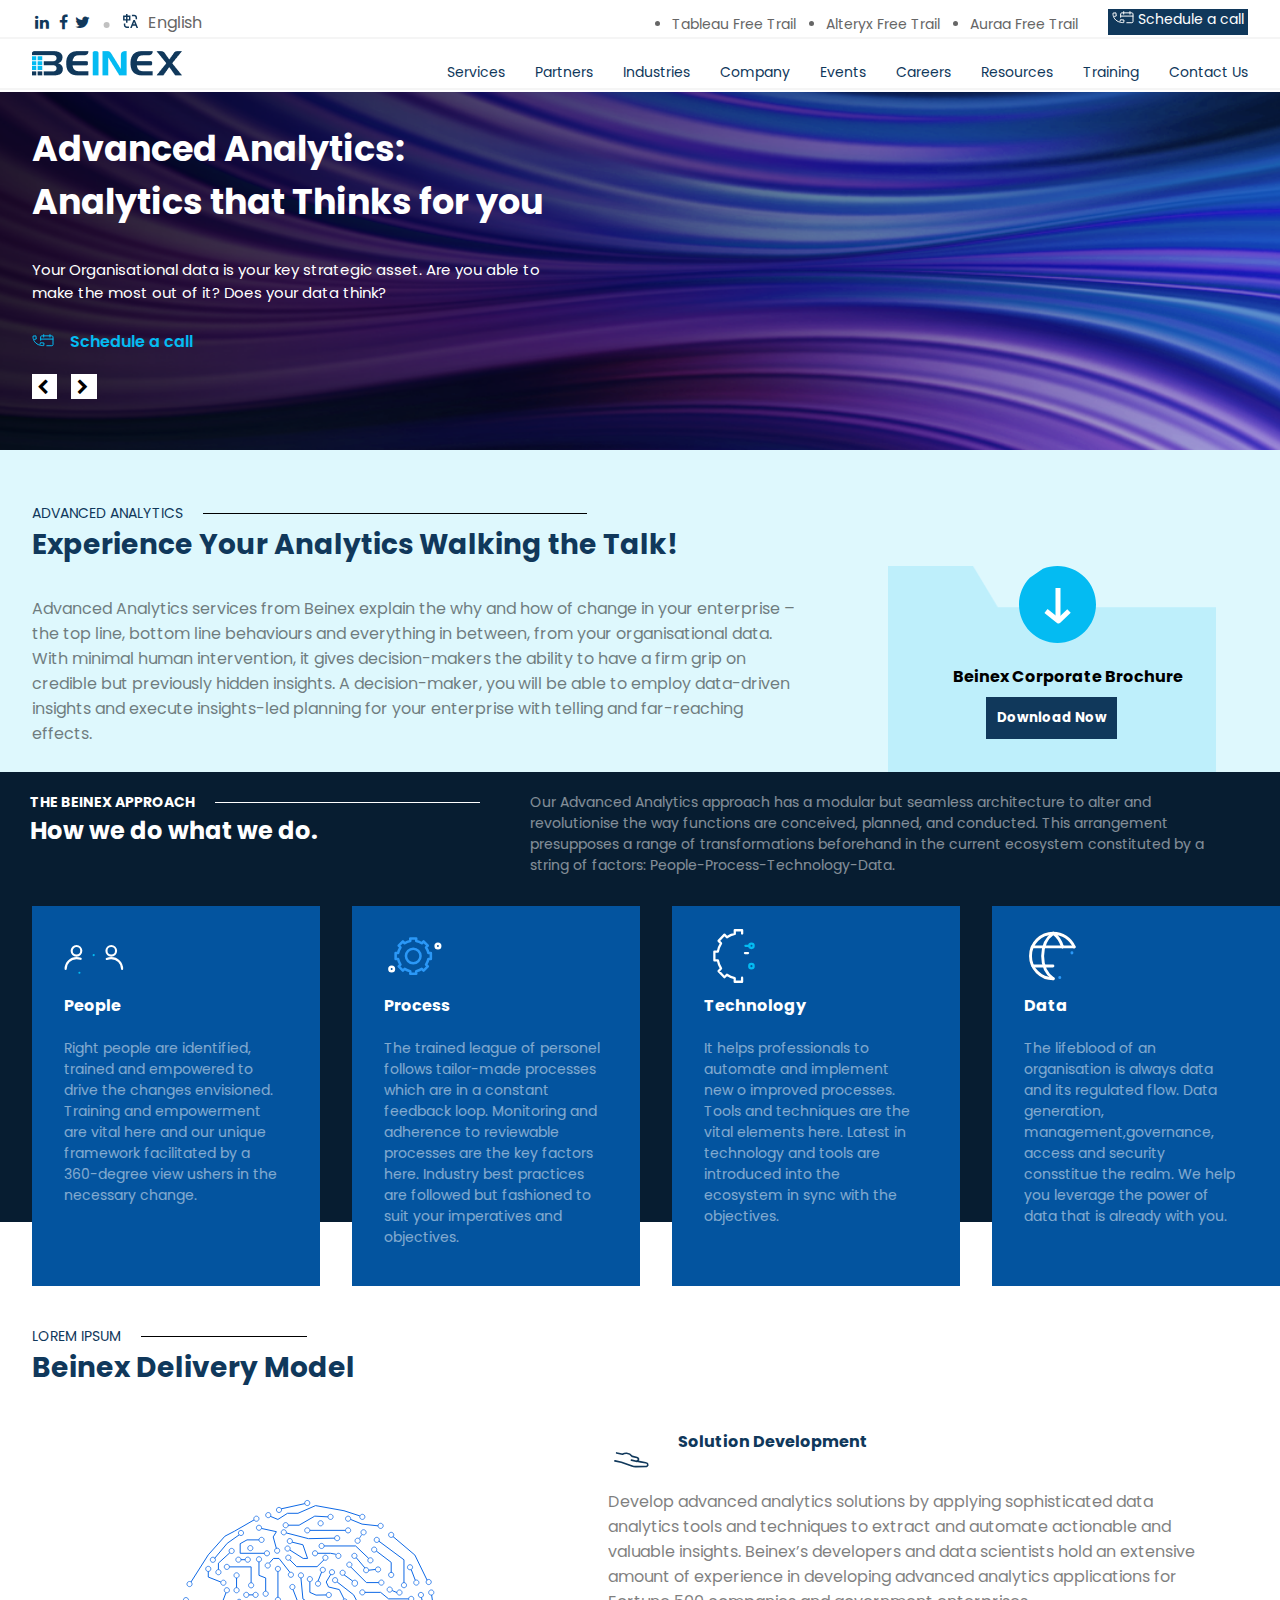
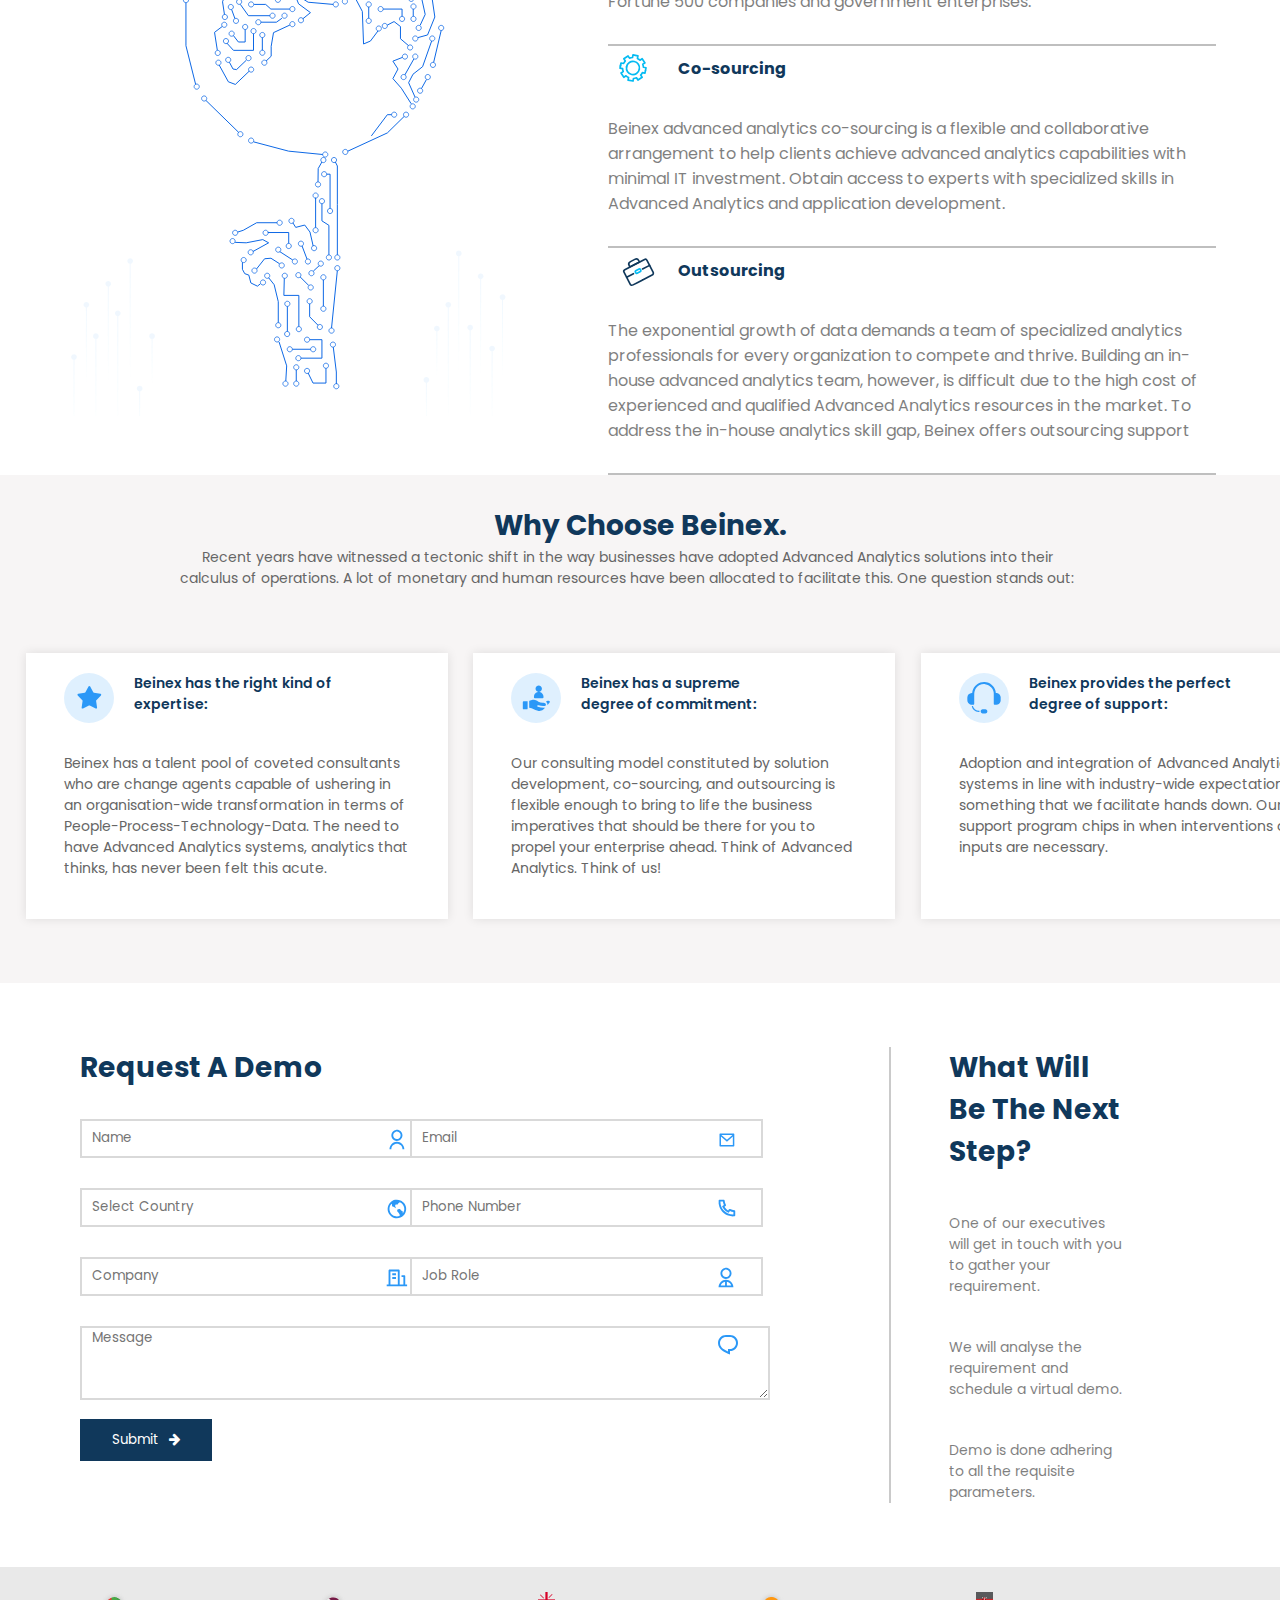
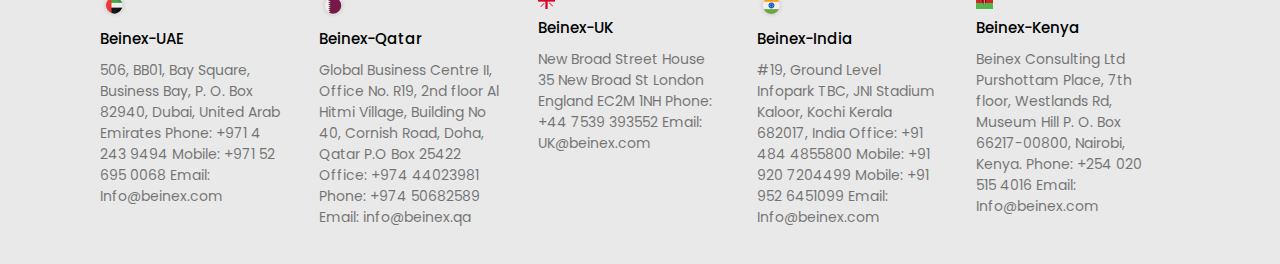
<file: index.html>
<!DOCTYPE html>
<html lang="en">
<head>
    <meta charset="UTF-8">
    <meta name="viewport" content="width=device-width, initial-scale=1.0">
    <title>UI Final Test case</title>


      <!--External stylesheet Link-->

      <link rel="stylesheet" href="assets/css/style.css">

      <!--Google Font Link-->
      <link rel="stylesheet" href="https://fonts.googleapis.com/css?family=Poppins">
  
      <!--Google Icons-->
      <link rel="stylesheet" href="https://cdnjs.cloudflare.com/ajax/libs/font-awesome/4.7.0/css/font-awesome.min.css">
  
  
</head>
<body>
    
    <!--Header Section-->

    <div class="bx-header">
        <div class="bx-header-left">
            <div class="bx-header-social">
                <a href="https://www.linkedin.com/company/beinex-consulting/mycompany/" target="_blank">
                    <i class="fa fa-linkedin" style="color: #10385B;"></i>
                    
                </a> 
                <a href="https://www.facebook.com/beinex/" target="_blank">
                    
                </a>
                <a href="https://twitter.com/BeinexOfficial" target="_blank">
                    <i class="fa fa-facebook" style="color: #10385B"></i> 
                </a> 
                <a href="https://www.instagram.com/beinex_consulting/" target="_blank">
                    <i class="fa fa-twitter" style="color: #10385B"></i> 
                        
                </a>  
                <svg width="6" height="6" viewBox="0 0 6 6" fill="none" xmlns="http://www.w3.org/2000/svg">
                    <circle cx="3" cy="3" r="3" fill="#C1C1C1"/>
                    </svg>
                    <svg width="15" height="14" viewBox="0 0 15 14" fill="none" xmlns="http://www.w3.org/2000/svg">
                        <g clip-path="url(#clip0_0_730)">
                        <path d="M2.206 9.559V11.03C2.20519 11.4015 2.34496 11.7595 2.59723 12.0322C2.8495 12.3048 3.19559 12.472 3.566 12.5H3.676H5.882V13.971H3.676C2.896 13.971 2.14794 13.6611 1.5964 13.1096C1.04485 12.5581 0.735 11.81 0.735 11.03V9.559H2.206ZM11.765 5.883L15 13.971H13.415L12.532 11.765H9.525L8.643 13.971H7.06L10.295 5.883H11.765ZM11.029 8L10.112 10.29H11.944L11.029 8ZM4.412 0V1.471H7.353V6.618H4.412V8.824H2.941V6.618H0V1.471H2.941V0H4.412ZM11.03 0.735C11.81 0.735 12.5581 1.04485 13.1096 1.5964C13.6611 2.14794 13.971 2.896 13.971 3.676V5.147H12.5V3.676C12.5 3.28587 12.345 2.91171 12.0692 2.63585C11.7933 2.35998 11.4191 2.205 11.029 2.205H8.824V0.735H11.03ZM2.941 2.941H1.471V5.147H2.941V2.941ZM5.882 2.941H4.412V5.147H5.882V2.941Z" fill="#10385B"/>
                        </g>
                        <defs>
                        <clipPath id="clip0_0_730">
                        <rect width="15" height="13.971" fill="white"/>
                        </clipPath>
                        </defs>
                        </svg>
                        
            </div>
            <p>English</p>
        </div>
        <div class="bx-header-right">

            <button class="bx-header__hamberger_menu">
                <img src="assets/images/icons/menu.jpg" alt="">
            </button>
            <ul class="bx-header-list">
                <li>Tableau  Free Trail</li>
                <li>Alteryx  Free Trail</li>
                <li>Auraa  Free Trail</li>
            </ul>
            <a href="" class="bx-header--a"><svg width="22" height="13" viewBox="0 0 22 13" fill="none" xmlns="http://www.w3.org/2000/svg">
                <path d="M17.9473 0.643555V3.09222" stroke="white" stroke-linecap="round" stroke-linejoin="round"/>
                <path d="M11.6943 0.643555V3.09222" stroke="white" stroke-linecap="round" stroke-linejoin="round"/>
                <path d="M14.8241 11.7245H19.8616C20.4885 11.7245 21 11.2709 21 10.7148V2.87616C21 2.32009 20.4885 1.86646 19.8616 1.86646H9.78103C9.15409 1.86646 8.64264 2.32009 8.64264 2.87616V6.30526" stroke="white" stroke-linecap="round" stroke-linejoin="round"/>
                <path d="M21 5.07837H8.64264" stroke="white" stroke-linecap="round" stroke-linejoin="round"/>
                <path d="M2.57102 5.35324L4.25994 5.01428L3.91614 1.87436L1.04434 2.10291C0.960911 2.66382 0.713995 6.14108 3.71812 8.90321C6.93387 11.8893 11.1995 11.6214 11.7485 11.5832L11.9972 9.04055L8.49074 8.70925L8.02906 10.2801" stroke="white" stroke-linecap="round" stroke-linejoin="round"/>
                </svg>
                Schedule a call</a>
                
            </div>
            
    </div>
    <div>
        <hr style="width: 100%; background-color: #F5F5F5;height: 2px;margin-top: 2px;margin-bottom: 2px;">
    </div>


    <!-- Second Header Section-->
    <div class="bx-header1">
    <div class="bx-header1__left">
        <img src="assets/images/images/Group.png" alt="">
    </div>
    <div class="bx-header1__right">
        <button class="bx-header1__hamberger_menu">
        <i class="fa fa-ellipsis-v" style="color: #000000;width: 10px;height: 5px;"></i> 
        </button>

        <ul class="bx-header-list">
            <li><a href="">Services</a></li>
            <li><a href="">Partners</a></li>
            <li><a href="">Industries</a></li>
            <li><a href="">Company</a></li>
            <li><a href="">Events</a></li>
            <li><a href="">Careers</a></li>
            <li><a href="">Resources</a></li>
            <li><a href="">Training</a></li>
            <li><a href="">Contact Us</a></li>
        </ul>
    </div>
    </div>

    <hr style="width: 100%; background-color: #F5F5F5;height: 2px;margin-top: 5px;margin-bottom: 2px;">

    
    <!--  Section 1 -->

    <div class="bx-section1" style=" background-image: url(assets/images/images/Rectangle.png);">
        
        <h4 class="bx-section1__heading">Advanced Analytics: Analytics that Thinks for you</h4>
        <p class="bx-section1__desc">Your Organisational data is your key strategic asset. Are you able to make the most out of it? Does your  data think?</p> <br>
        <a href="" class="bx-section1--a"><svg width="22" height="13" viewBox="0 0 22 13" fill="none" xmlns="http://www.w3.org/2000/svg">
            <path d="M17.9473 0.643555V3.09222" stroke="#04BBF2" stroke-linecap="round" stroke-linejoin="round"/>
            <path d="M11.6943 0.643555V3.09222" stroke="#04BBF2" stroke-linecap="round" stroke-linejoin="round"/>
            <path d="M14.8241 11.7245H19.8616C20.4885 11.7245 21 11.2709 21 10.7148V2.87616C21 2.32009 20.4885 1.86646 19.8616 1.86646H9.78103C9.15409 1.86646 8.64264 2.32009 8.64264 2.87616V6.30526" stroke="#04BBF2" stroke-linecap="round" stroke-linejoin="round"/>
            <path d="M21 5.07837H8.64264" stroke="#04BBF2" stroke-linecap="round" stroke-linejoin="round"/>
            <path d="M2.57102 5.35324L4.25994 5.01428L3.91614 1.87436L1.04434 2.10291C0.960911 2.66382 0.713995 6.14108 3.71812 8.90321C6.93387 11.8893 11.1995 11.6214 11.7485 11.5832L11.9972 9.04055L8.49074 8.70925L8.02906 10.2801" stroke="#04BBF2" stroke-linecap="round" stroke-linejoin="round"/>
            </svg>
           
                 &nbsp;&nbsp;&nbsp;Schedule a call</a><br>

            <i class="fa fa-chevron-left" style="margin-left: 10px;background-color: white;width: 20px;height: 20px;padding-left: 5px;padding-top: 5px;margin-left: 16px;margin-top: 20px;"></i>
            <i class="fa fa-chevron-right" style="margin-left: 10px;background-color: white;width: 20px;height: 20px;padding-left: 6px;padding-top: 5px;"></i>
    </div>
  
    <!--  Section 2 -->

    <div class="bx-section2">
    <div class="subdiv" style="display: flex;flex-direction: row;">
        <h6 class="bx-section2__heading">ADVANCED ANALYTICS</h6>

        <hr style="width: 30%; background-color: #000000; height: 1px; margin-top: 50px;margin-left: 20px;">
    </div>
    
        <h2 class="bx-section2__heading1">Experience Your Analytics Walking the Talk!</h2>

    
    
    <div class="bx-section2--part1" >
        <div class="bx-section2--part1__fhalf">
            <p>Advanced Analytics services from Beinex explain the why and how of change in your enterprise – the top line, bottom line behaviours and everything in between, from your organisational data. With minimal human intervention, it gives decision-makers the ability to have a firm grip on credible but previously hidden insights. A decision-maker, you will be able to employ data-driven insights and execute insights-led planning for your enterprise with telling and far-reaching effects.</p>
             
        </div>
        <div class="bx-section2--part1__shalf" >
            <img src="assets/images/icons/roundarrow.svg" alt="" class="img1">
                    <h4  class="bx-h4">Beinex Corporate Brochure</h4>
        <button class="bx-section2__button">Download Now</button>
        <img class="img2" src="assets/images/images/file.png" alt="">
        </div>
    </div>
    </div>



     <!--  Section 3 -->


    <div class="bx-section3">
        <div class="bx-section3__sub">
        <div style="display: flex;flex-direction: column;">
        <div class="subdiv" style="display: flex;flex-direction: row;">
            <h6 class="bx-section3__headingmain">THE BEINEX APPROACH​</h6>
    
            <hr style="width: 50%; background-color: #ffffff; height: 1px; margin-top: 30px;margin-left: 20px;">
        </div>
    
            <h2 class="bx-section3__heading1main" style="width: 500px;">How we do what we do.​</h2>
        </div>
            <p>Our Advanced Analytics approach has a modular but seamless architecture to alter and revolutionise the way functions are conceived, planned, and conducted. This arrangement presupposes a range of transformations beforehand in the current ecosystem constituted by a string of factors: People-Process-Technology-Data.</p>
        </div>

        <div class="bx-section3__part2">
        <div class="bx-section3__column">
            <img src="assets/images/icons/people.svg" alt="">
            <h4>People</h4>
            <p>Right people are identified, trained and empowered to drive the changes envisioned. Training and empowerment are vital here and our unique framework facilitated by a 360-degree view ushers in the necessary change.</p>

        </div>
        <div class="bx-section3__column">
            <img src="assets/images/icons/process.svg" alt="">
            <h4>Process</h4>
            <p>The trained league of personel follows tailor-made processes which are in a constant feedback loop. Monitoring and adherence to reviewable processes are the key factors here. Industry best practices are followed but fashioned to suit your imperatives and objectives. </p>

        </div>
        <div class="bx-section3__column">
            <img src="assets/images/icons/technology.svg" alt="">
            <h4>Technology</h4>
            <p>It helps professionals to automate and implement new o improved processes. Tools and techniques are the vital elements here. Latest in technology and tools are introduced into the ecosystem in sync with the objectives.</p>

        </div>
        <div class="bx-section3__column">
            <img src="assets/images/icons/data.svg" alt="">
            <h4>Data</h4>
            <p>The lifeblood of an organisation is always data and its regulated flow. Data generation, management,governance, access and security consstitue the realm. We help you leverage the power of data that is already with you.</p>

        </div>

        </div>

    </div>

    <!-- Section 4-->

    <div class="bx-section4">
        <div class="subdiv" style="display: flex;flex-direction: row;">
            <h6 class="bx-section2__heading">LOREM IPSUM</h6>
        
            <hr style="width: 13%; background-color: #000000; height: 1px; margin-top: 50px;margin-left: 20px;">
        </div>
            
            <h2 class="bx-section2__heading1">Beinex Delivery Model​</h2>
        <div class="bx-section4__part">
        <div class="bx-section4__part--fhalf">
            <img src="assets/images/icons/beinex-delivery-model.svg" alt="">
        </div>
        <div class="bx-section4__part--shalf">
        <div style="display: flex;flex-direction: row;">
            <img src="assets/images/icons/solution.svg" alt="">
            <h4>Solution Development​</h4>
        </div>
            <p>Develop advanced analytics solutions by applying sophisticated data analytics tools and techniques to extract and automate actionable and valuable insights. Beinex’s developers and data scientists hold an extensive amount of experience in developing advanced analytics applications for Fortune 500 companies and government enterprises.</p>
            <hr style="width: 100%; background-color: grey;opacity: .5; height: 2px; margin-top: 30px;">

        <div style="display: flex;flex-direction: row;">
            <img src="assets/images/icons/co-sourcing-hover.svg" alt="">
            <h4>Co-sourcing​​</h4>
        </div>
            <p>Beinex advanced analytics co-sourcing is a flexible and collaborative arrangement to help clients achieve advanced analytics capabilities with minimal IT investment. Obtain access to experts with specialized skills in Advanced Analytics and application development.</p>
            <hr style="width: 100%; background-color: grey;opacity: .5; height: 2px; margin-top: 30px;">


        <div style="display: flex;flex-direction: row;">
            <img src="assets/images/icons/outsourcing-icon-hover.svg" alt="">
            <h4>Outsourcing​</h4>
        </div>
            <p>The exponential growth of data demands a team of specialized analytics professionals for every organization to compete and thrive. Building an in-house advanced analytics team, however, is difficult due to the high cost of experienced and qualified Advanced Analytics resources in the market. To address the in-house analytics skill gap, Beinex offers outsourcing support</p>
            <hr class="hsec">


        </div>
                

        </div>   
    </div>


     <!-- Section 5-->

     <div class="bx-section5">
        <h5 class="bx-section5__heading">Why Choose Beinex.</h5>
        <p class="bx-section5__subheading" >Recent years have witnessed a tectonic shift in the way businesses have adopted Advanced Analytics solutions into their calculus of operations. A lot of monetary and human resources have been allocated to facilitate this. One question stands out:</p>


        <div class="bx-section5--subdiv">
        <div class="bx-section5__column1">
        <div style="display: flex; flex-direction: row;">
                <img class="bx-section5__column1--img" src="assets/images/icons/why-beinex-icon-1.svg" alt="">   
                <p class="bx-section5__column1--heading">Beinex has the right kind of expertise:</p>
        </div>
                <p class="bx-section5__column1--desc">Beinex has a talent pool of coveted consultants who are change agents capable of ushering in an organisation-wide transformation in terms of People-Process-Technology-Data. The need to have Advanced Analytics systems, analytics that thinks, has never been felt this acute.</p>
        </div>
        <div class="bx-section5__column1">
        <div style="display: flex; flex-direction: row;">
                <img class="bx-section5__column1--img" src="assets/images/icons/why-beinex-icon-2.svg" alt="">
              
                <p class="bx-section5__column1--heading">Beinex has a supreme degree of commitment:</p>
        </div>
                <p class="bx-section5__column1--desc">Our consulting model constituted by solution development, co-sourcing, and outsourcing is flexible enough to bring to life the business imperatives that should be there for you to propel your enterprise ahead. Think of Advanced Analytics. Think of us!</p>

        </div>
        <div class="bx-section5__column1">
        <div style="display: flex; flex-direction: row;">
                <img class="bx-section5__column1--img" src="assets/images/icons/why-beinex-icon-3.svg" alt="">
                    
                <p class="bx-section5__column1--heading">Beinex provides the perfect degree of support:</p>
        </div>
                <p class="bx-section5__column1--desc">Adoption and integration of Advanced Analytics systems in line with industry-wide expectations is something that we facilitate hands down. Our support program chips in when interventions or inputs are necessary.</p>
    
        </div>
        </div> 

    </div> 
    
    
   <!-- Section 6-->
    
    <div class="bx-section6">
        <div class="bx-section6--part1">
            <div class="bx-section6__fhalf" style="position: relative;">
                <h2 class="bx-section6__heading2">Request A Demo</h2>
    
                <div class="input1" >
                    <input type="text" placeholder="Name">
                    <svg width="29" height="29" viewBox="0 0 29 29" fill="none" xmlns="http://www.w3.org/2000/svg" style="position: relative;margin-left: -30px;margin-top:6px">
                    <path d="M7 25C7 22.8783 7.84285 20.8434 9.34315 19.3431C10.8434 17.8429 12.8783 17 15 17C17.1217 17 19.1566 17.8429 20.6569 19.3431C22.1571 20.8434 23 22.8783 23 25H21C21 23.4087 20.3679 21.8826 19.2426 20.7574C18.1174 19.6321 16.5913 19 15 19C13.4087 19 11.8826 19.6321 10.7574 20.7574C9.63214 21.8826 9 23.4087 9 25H7ZM15 16C13.8133 16 12.6533 15.6481 11.6666 14.9888C10.6799 14.3295 9.91085 13.3925 9.45672 12.2961C9.0026 11.1997 8.88378 9.99335 9.11529 8.82946C9.3468 7.66558 9.91824 6.59648 10.7574 5.75736C11.5965 4.91825 12.6656 4.3468 13.8295 4.11529C14.9933 3.88378 16.1997 4.0026 17.2961 4.45673C18.3925 4.91085 19.3295 5.67989 19.9888 6.66658C20.6481 7.65328 21 8.81331 21 10C21 11.5913 20.3679 13.1174 19.2426 14.2426C18.1174 15.3679 16.5913 16 15 16ZM15 14C15.7911 14 16.5645 13.7654 17.2223 13.3259C17.8801 12.8864 18.3928 12.2616 18.6955 11.5307C18.9983 10.7998 19.0775 9.99557 18.9231 9.21964C18.7688 8.44372 18.3878 7.73099 17.8284 7.17158C17.269 6.61217 16.5563 6.2312 15.7804 6.07686C15.0044 5.92252 14.2002 6.00173 13.4693 6.30448C12.7384 6.60724 12.1136 7.11993 11.6741 7.77772C11.2346 8.43552 11 9.20888 11 10C11 11.0609 11.4214 12.0783 12.1716 12.8284C12.9217 13.5786 13.9391 14 15 14Z"
                          fill="#2B98F7"  />
                    </svg>
                <input type="text" placeholder="Email" >
                    <svg width="29" height="29" viewBox="0 0 29 29" fill="none" xmlns="http://www.w3.org/2000/svg" style="position: relative;margin-left: -30px;margin-top:6px">
                    <path d="M7.8 8H22.2C22.4122 8 22.6157 8.08194 22.7657 8.22781C22.9157 8.37367 23 8.5715 23 8.77778V21.2222C23 21.4285 22.9157 21.6263 22.7657 21.7722C22.6157 21.9181 22.4122 22 22.2 22H7.8C7.58783 22 7.38434 21.9181 7.23431 21.7722C7.08429 21.6263 7 21.4285 7 21.2222V8.77778C7 8.5715 7.08429 8.37367 7.23431 8.22781C7.38434 8.08194 7.58783 8 7.8 8V8ZM21.4 11.2962L15.0576 16.8184L8.6 11.2791V20.4444H21.4V11.2962ZM9.0088 9.55556L15.0488 14.7371L21 9.55556H9.0088Z"
                          fill="#2B98F7" />
                    </svg>
                </div>
    
        <div class="input1">
            <input type="text" placeholder="Select Country" >
            <svg width="29" height="29" viewBox="0 0 29 29" fill="none" xmlns="http://www.w3.org/2000/svg" style="position: relative;margin-left: -30px;margin-top:6px">
            <path d="M9.235 9.453C7.95818 10.7759 7.176 12.4983 7.02009 14.3303C6.86418 16.1623 7.34405 17.992 8.37896 19.5117C9.41387 21.0314 10.9406 22.1482 12.7024 22.6742C14.4641 23.2003 16.3533 23.1034 18.052 22.4C18.1201 21.8149 18.0374 21.2222 17.812 20.678C17.2057 19.6238 16.4465 18.6654 15.559 17.834C15.221 17.479 15.243 17.206 15.364 16.397L15.377 16.306C15.459 15.752 15.597 15.424 17.462 15.128C17.7657 15.0412 18.0908 15.0698 18.3747 15.2082C18.6587 15.3467 18.8814 15.5852 19 15.878L19.116 16.05C19.3344 16.4006 19.665 16.667 20.054 16.806C20.219 16.881 20.424 16.976 20.699 17.131C21.351 17.504 21.351 17.925 21.351 18.847V18.947C21.3519 19.2941 21.3184 19.6405 21.251 19.981C22.0179 19.0185 22.5525 17.8921 22.8131 16.6893C23.0736 15.4866 23.0532 14.2399 22.7533 13.0463C22.4535 11.8528 21.8823 10.7444 21.0843 9.80763C20.2862 8.87081 19.2828 8.13074 18.152 7.645C17.5742 7.99718 17.0442 8.42235 16.575 8.91C16.44 9.095 16.248 10.042 15.625 10.12C15.4208 10.1341 15.2157 10.1311 15.012 10.111C14.39 10.071 13.54 10.016 13.268 10.755C13.1524 11.1572 13.1243 11.5796 13.1857 11.9936C13.2471 12.4076 13.3966 12.8036 13.624 13.155C13.6714 13.232 13.7002 13.319 13.7082 13.4091C13.7162 13.4992 13.7031 13.5899 13.67 13.674C13.6233 13.8655 13.5219 14.0393 13.378 14.174C13.2238 14.0456 13.0833 13.9015 12.959 13.744C12.6557 13.3146 12.2353 12.9813 11.748 12.784C11.564 12.733 11.362 12.691 11.165 12.649C10.616 12.532 10 12.4 9.85 12.093C9.75669 11.8148 9.72096 11.5205 9.745 11.228C9.77597 10.7705 9.70774 10.3117 9.545 9.883C9.47408 9.71991 9.36986 9.57345 9.239 9.453H9.235ZM15 25C13.0222 25 11.0888 24.4135 9.4443 23.3147C7.79981 22.2159 6.51809 20.6541 5.76121 18.8268C5.00433 16.9996 4.8063 14.9889 5.19215 13.0491C5.578 11.1093 6.53041 9.32746 7.92894 7.92894C9.32746 6.53041 11.1093 5.578 13.0491 5.19215C14.9889 4.8063 16.9996 5.00433 18.8268 5.76121C20.6541 6.51809 22.2159 7.79981 23.3147 9.4443C24.4135 11.0888 25 13.0222 25 15C25 17.6522 23.9464 20.1957 22.0711 22.0711C20.1957 23.9464 17.6522 25 15 25V25Z"
                  fill="#2B98F7" />
            </svg>
            <input type="text" placeholder="Phone Number" >
        
            <svg width="29" height="29" viewBox="0 0 29 29" fill="none" xmlns="http://www.w3.org/2000/svg" style="position: relative;margin-left: -30px;margin-top:6px">
            <path d="M12.3666 12.682C13.305 14.3305 14.6701 15.6957 16.3186 16.634L17.2006 15.4C17.3422 15.2003 17.5521 15.0594 17.7906 15.0041C18.0291 14.9488 18.2796 14.983 18.4946 15.1C19.9089 15.8729 21.4708 16.3378 23.0776 16.464C23.3289 16.4839 23.5634 16.598 23.7342 16.7834C23.905 16.9689 23.9994 17.2119 23.9986 17.464V21.926C23.9999 22.1748 23.9083 22.4151 23.7419 22.6C23.5755 22.7849 23.3461 22.9011 23.0986 22.926C20.805 23.1623 18.4875 22.8843 16.3149 22.1121C14.1423 21.3398 12.1692 20.0929 10.5393 18.462C8.90932 16.8311 7.66353 14.8573 6.89258 12.6842C6.12164 10.5111 5.84494 8.1935 6.08262 5.90001C6.10749 5.65249 6.22373 5.42312 6.40864 5.25671C6.59355 5.09029 6.83385 4.99877 7.08262 5.00001H11.5396C11.7917 4.99922 12.0348 5.09367 12.2202 5.26444C12.4056 5.43522 12.5197 5.66972 12.5396 5.92101C12.6655 7.52621 13.1293 9.08667 13.9006 10.5C14.0194 10.7156 14.0545 10.9675 13.9991 11.2074C13.9438 11.4472 13.8019 11.6582 13.6006 11.8L12.3626 12.684L12.3666 12.682ZM9.84462 12.025L11.7446 10.668C11.2054 9.50411 10.836 8.26885 10.6476 7.00001H8.01062C8.00062 7.16601 8.00062 7.33301 8.00062 7.50001C8.00062 11.0804 9.42294 14.5142 11.9547 17.046C14.4864 19.5777 17.9202 21 21.5006 21C21.6676 21 21.8346 21 22.0006 20.99V18.353C20.7316 18.1637 19.4964 17.7933 18.3326 17.253L16.9756 19.153C16.4293 18.9407 15.8986 18.6901 15.3876 18.403L15.3296 18.37C13.3692 17.254 11.7456 15.6304 10.6296 13.67L10.5966 13.612C10.3095 13.101 10.0589 12.5704 9.84662 12.024L9.84462 12.025Z"
                  fill="#2B98F7" />
            </svg>
    
        </div>
        
        <div class="input1">
            <input type="text" placeholder="Company">
            <svg width="29" height="29" viewBox="0 0 29 29" fill="none" xmlns="http://www.w3.org/2000/svg" style="position: relative;margin-left: -30px;margin-top:6px">
            <path d="M24 22H26V24H4V22H6V7C6 6.73478 6.10536 6.48043 6.29289 6.29289C6.48043 6.10536 6.73478 6 7 6H17C17.2652 6 17.5196 6.10536 17.7071 6.29289C17.8946 6.48043 18 6.73478 18 7V22H22V14H20V12H23C23.2652 12 23.5196 12.1054 23.7071 12.2929C23.8946 12.4804 24 12.7348 24 13V22ZM8 8V22H16V8H8ZM10 14H14V16H10V14ZM10 10H14V12H10V10Z"
                  fill="#2B98F7" />
            </svg>
    
         
            <input type="text" placeholder="Job Role">

            <svg width="29" height="29" viewBox="0 0 29 29" fill="none" xmlns="http://www.w3.org/2000/svg" style="position: relative;margin-left: -30px;margin-top:6px">
            <path d="M6 25C6 22.8783 6.84285 20.8434 8.34315 19.3431C9.84344 17.8429 11.8783 17 14 17C16.1217 17 18.1566 17.8429 19.6569 19.3431C21.1571 20.8434 22 22.8783 22 25H6ZM15 19.083V23H19.659C19.3015 21.9914 18.6812 21.0966 17.8621 20.408C17.0431 19.7193 16.055 19.2619 15 19.083V19.083ZM13 23V19.083C11.945 19.2619 10.9569 19.7193 10.1379 20.408C9.31879 21.0966 8.69847 21.9914 8.341 23H13ZM14 16C12.8133 16 11.6533 15.6481 10.6666 14.9888C9.67988 14.3295 8.91085 13.3925 8.45672 12.2961C8.0026 11.1997 7.88378 9.99335 8.11529 8.82946C8.3468 7.66558 8.91824 6.59648 9.75736 5.75736C10.5965 4.91825 11.6656 4.3468 12.8295 4.11529C13.9933 3.88378 15.1997 4.0026 16.2961 4.45673C17.3925 4.91085 18.3295 5.67989 18.9888 6.66658C19.6481 7.65328 20 8.81331 20 10C20 11.5913 19.3679 13.1174 18.2426 14.2426C17.1174 15.3679 15.5913 16 14 16ZM14 14C14.7911 14 15.5645 13.7654 16.2223 13.3259C16.8801 12.8864 17.3928 12.2616 17.6955 11.5307C17.9983 10.7998 18.0775 9.99557 17.9231 9.21964C17.7688 8.44372 17.3878 7.73099 16.8284 7.17158C16.269 6.61217 15.5563 6.2312 14.7804 6.07686C14.0044 5.92252 13.2002 6.00173 12.4693 6.30448C11.7384 6.60724 11.1136 7.11993 10.6741 7.77772C10.2346 8.43552 10 9.20888 10 10C10 11.0609 10.4214 12.0783 11.1716 12.8284C11.9217 13.5786 12.9391 14 14 14Z"
                fill="#2B98F7" />
            </svg>
        </div>
    
            <textarea type="textarea" placeholder="Message" ></textarea>

            <svg width="29" height="29" viewBox="0 0 29 29" fill="none" xmlns="http://www.w3.org/2000/svg" class="bnx-contact-us__icon" style="position: relative;margin-left:96%;margin-top:-70px">
            <path d="M13 5H17C19.1217 5 21.1566 5.84285 22.6569 7.34315C24.1571 8.84344 25 10.8783 25 13C25 15.1217 24.1571 17.1566 22.6569 18.6569C21.1566 20.1571 19.1217 21 17 21V24.5C12 22.5 5 19.5 5 13C5 10.8783 5.84285 8.84344 7.34315 7.34315C8.84344 5.84285 10.8783 5 13 5V5ZM15 19H17C18.5913 19 20.1174 18.3679 21.2426 17.2426C22.3679 16.1174 23 14.5913 23 13C23 11.4087 22.3679 9.88258 21.2426 8.75736C20.1174 7.63214 18.5913 7 17 7H13C11.4087 7 9.88258 7.63214 8.75736 8.75736C7.63214 9.88258 7 11.4087 7 13C7 16.61 9.462 18.966 15 21.48V19Z"
                fill="#2B98F7" />
            </svg>
    
            <button class="bx-section6__button">Submit<i class="fa fa-arrow-right" style="margin-left: 10px;"></i></button>
    
    
    
    
            </div>
    
            <div class="bx-section6__shalf">
    
                <div class="sub" style="display: block;border-left: 2px solid #CACACA;padding-right: 20px;">
                    <h2 class="bx-section6__heading1">What Will Be The Next Step?</h2>
                    <p class="bx-section6__heading">One of our executives will get in touch with you to gather your requirement.</p>
    
                    <p class="bx-section6__heading"> We will analyse the requirement and schedule a virtual demo.</p>
                    
                    <p class="bx-section6__heading">  Demo is done adhering to all the requisite parameters.</p>
                </div>
               
            </div>
        </div>
    
    </div>


    <!--Section 7-->

    <div class="bx-section7">
        <div class="bx-section7--sub">
            <div class="bx-section7__column1">
                <img class="bx-section7__column1--img" src="assets/images/icons/uae.png" alt="">
                <p class="bx-section7__column1--heading" style="font-family: 'Poppins';font-size: 15px;font-weight: 500;">Beinex-UAE</p>
                <p class="bx-section7__column1--desc" style="font-family: 'Poppins';font-size: 14px; margin-top: 10px;">506, BB01, Bay Square,
                    Business Bay,
                    P. O. Box 82940,
                    Dubai, United Arab Emirates Phone: +971 4 243 9494
                    Mobile: +971 52 695 0068
                    Email: Info@beinex.com
                </p>
            </div>

            <div class="bx-section7__column1">
                <img class="bx-section7__column1--img" src="assets/images/icons/qatar.png" alt="">
                <p class="bx-section7__column1--heading" style="font-family: 'Poppins';font-size: 15px;font-weight: 500;">Beinex-Qatar</p>
                <p class="bx-section7__column1--desc" style="font-family: 'Poppins';font-size: 14px; margin-top: 10px;">Global Business Centre II,
                    Office No. R19, 2nd floor Al Hitmi Village, Building No 40, Cornish Road, Doha, Qatar
                    P.O Box 25422
                    Office: +974 44023981
                    Phone: +974 50682589
                    Email: info@beinex.qa
                </p>
            </div>
            <div class="bx-section7__column1">
                <img class="bx-section7__column1--img" src="assets/images/icons/uk.png" alt="">
                <p class="bx-section7__column1--heading" style="font-family: 'Poppins';font-size: 15px;font-weight: 500;">Beinex-UK</p>
                <p class="bx-section7__column1--desc" style="font-family: 'Poppins';font-size: 14px; margin-top: 10px;">New Broad Street House
                    35 New Broad St
                    London England EC2M 1NH
                    Phone: +44 7539 393552
                    Email: UK@beinex.com
                </p>
            </div>
            <div class="bx-section7__column1">
                <img class="bx-section7__column1--img" src="assets/images/icons/india.png" alt="">
                <p class="bx-section7__column1--heading">Beinex-India</p>
                <p class="bx-section7__column1--desc" style="font-family: 'Poppins';font-size: 14px; margin-top: 10px;">#19, Ground Level
                    Infopark TBC, JNI Stadium
                    Kaloor, Kochi
                    Kerala 682017, India
                    Office: +91 484 4855800
                    Mobile: +91 920 7204499
                    Mobile: +91 952 6451099
                    Email: Info@beinex.com
                </p>
            </div>
            <div class="bx-section7__column1">
                <img class="bx-section7__column1--img" src="assets/images/icons/kenya.png" alt="">
                <p class="bx-section7__column1--heading" style="font-family: 'Poppins';font-size: 15px;font-weight: 500;">Beinex-Kenya</p>
                <p class="bx-section7__column1--desc">Beinex Consulting Ltd
                    Purshottam Place, 7th floor, Westlands Rd, Museum Hill P. O. Box 66217-00800, Nairobi, Kenya.
                    Phone: +254 020 515 4016
                    Email: Info@beinex.com 
                </p>
            </div>

        </div>
        
        </div>
    
    
</body>

</html>
</file>
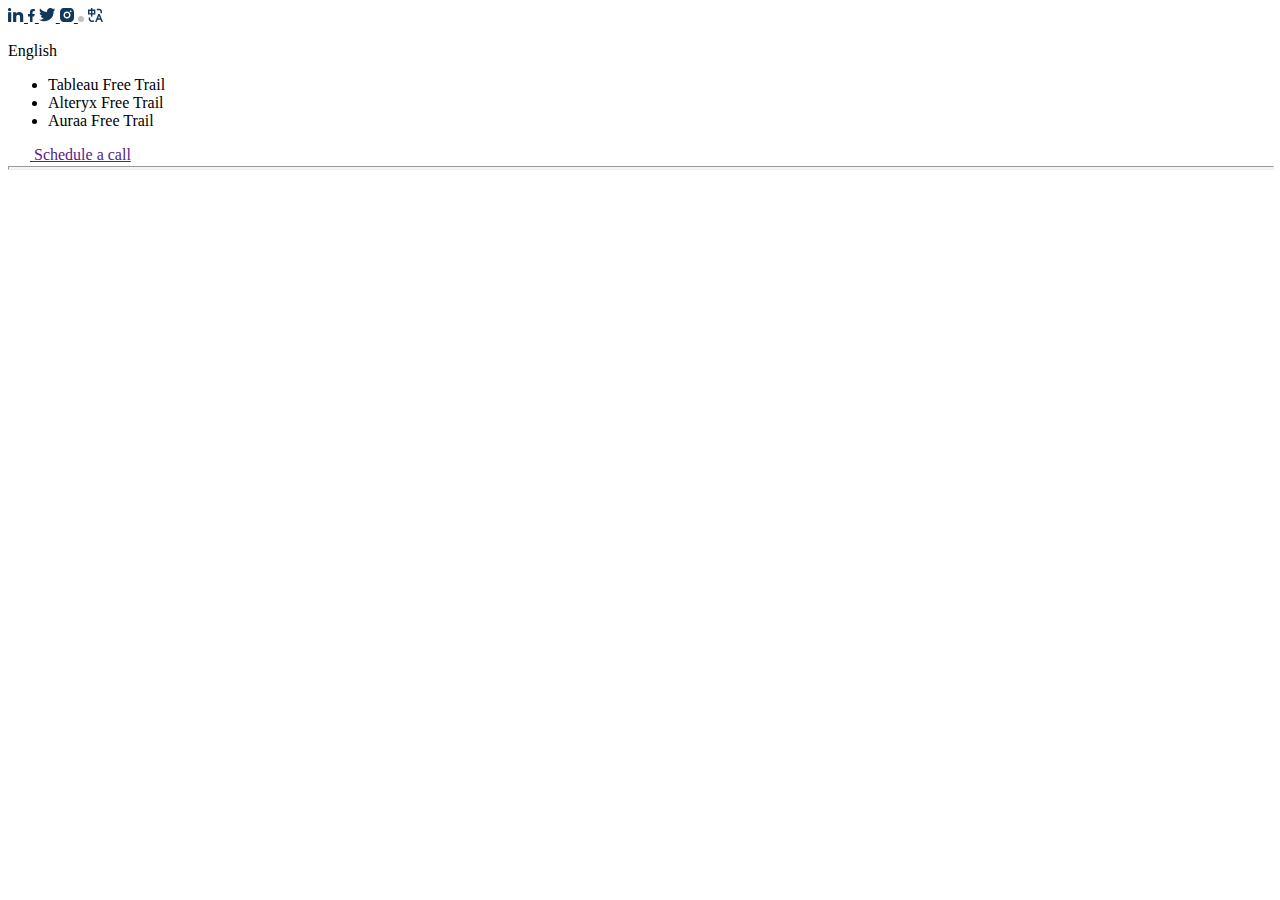
<file: atom/header.html>
<!DOCTYPE html>
<html lang="en">
<head>
    <meta charset="UTF-8">
    <meta name="viewport" content="width=device-width, initial-scale=1.0">
    <title>Header</title>
</head>
<body>
    <div class="bx-header">
        <div class="bx-header-left">
            <div class="bx-header-social">
                <a href="https://www.linkedin.com/company/beinex-consulting/mycompany/" target="_blank">
                    <svg width="16" height="14" viewBox="0 0 16 14" fill="none" xmlns="http://www.w3.org/2000/svg">
                        <path d="M3.19931 1.5532C3.20867 1.8717 3.12272 2.18574 2.95247 2.45508C2.78222 2.72442 2.53543 2.93679 2.24372 3.06499C1.95201 3.19318 1.62867 3.23136 1.31513 3.17463C1.00158 3.1179 0.712119 2.96884 0.483824 2.74656C0.255529 2.52427 0.098802 2.23889 0.0337256 1.92697C-0.0313509 1.61505 -0.00181291 1.29081 0.118555 0.99578C0.238922 0.700754 0.444637 0.448386 0.70934 0.271014C0.974042 0.093641 1.28568 -0.00065764 1.60431 0.000200626C1.81148 -0.00310628 2.01727 0.0344965 2.20988 0.110855C2.4025 0.187213 2.57815 0.300826 2.72678 0.445184C2.87541 0.589542 2.9941 0.761809 3.07604 0.952114C3.15799 1.14242 3.20157 1.34702 3.20431 1.5542L3.19931 1.5532ZM3.24731 4.2532H0.0553103V13.9732H3.24731V4.2532ZM8.29031 4.2532H5.11431V13.9732H8.25831V8.8732C8.25831 6.0312 12.0643 5.7672 12.0643 8.8732V13.9732H15.2163V7.8182C15.2163 3.0282 9.58231 3.2062 8.25831 5.5592L8.29031 4.2532Z" fill="#10385B"/>
                        </svg>  
                </a> 
                <a href="https://www.facebook.com/beinex/" target="_blank">
                    <svg xmlns="http://www.w3.org/2000/svg" width="6.825" height="13" viewBox="0 0 6.825 13">
                        <path id="facebook" d="M11.55,9.475h1.625l.65-2.6H11.55v-1.3c0-.669,0-1.3,1.3-1.3h.975V2.091A18.308,18.308,0,0,0,11.968,2,2.818,2.818,0,0,0,8.95,5.055v1.82H7v2.6H8.95V15h2.6Z" transform="translate(-7 -2)" fill="#10385b"></path>
                    </svg>
                </a>
                <a href="https://twitter.com/BeinexOfficial" target="_blank">
                    <svg width="17" height="14" viewBox="0 0 17 14" fill="none" xmlns="http://www.w3.org/2000/svg">
                        <path d="M16.309 1.5745C15.6981 1.84455 15.0503 2.02184 14.387 2.1005C15.086 1.68248 15.6091 1.02463 15.859 0.249502C15.2022 0.63955 14.4835 0.91419 13.734 1.0615C13.2305 0.522725 12.5632 0.165351 11.8357 0.0449258C11.1082 -0.0754994 10.3613 0.0477693 9.71107 0.395573C9.06085 0.743377 8.54373 1.29623 8.24009 1.96821C7.93645 2.6402 7.8633 3.39366 8.032 4.1115C6.7007 4.04484 5.39833 3.69875 4.20956 3.09575C3.02078 2.49275 1.97221 1.64632 1.132 0.611502C0.703109 1.34921 0.571809 2.22275 0.764881 3.05395C0.957953 3.88514 1.46085 4.61137 2.171 5.0845C1.63991 5.06785 1.12049 4.92453 0.656 4.6665V4.7115C0.656114 5.4841 0.923428 6.23288 1.41262 6.83087C1.9018 7.42887 2.58275 7.83927 3.34 7.9925C2.84692 8.12626 2.32988 8.1461 1.828 8.0505C2.04152 8.71555 2.45769 9.29717 3.01824 9.7139C3.57878 10.1306 4.25563 10.3616 4.954 10.3745C4.25984 10.9197 3.46501 11.3228 2.61496 11.5606C1.76491 11.7984 0.87632 11.8664 0 11.7605C1.5301 12.7428 3.31075 13.2635 5.129 13.2605C6.38173 13.2691 7.62368 13.0288 8.78273 12.5534C9.94177 12.0779 10.9948 11.377 11.8806 10.4911C12.7665 9.6053 13.4674 8.55227 13.9429 7.39323C14.4183 6.23419 14.6586 4.99223 14.65 3.7395C14.65 3.5955 14.65 3.4495 14.64 3.3075C15.2952 2.83402 15.8607 2.24751 16.31 1.5755L16.309 1.5745Z" fill="#10385B"/>
                        </svg>
                </a> 
                <a href="https://www.instagram.com/beinex_consulting/" target="_blank">
                    <svg width="14" height="14" viewBox="0 0 14 14" fill="none" xmlns="http://www.w3.org/2000/svg">
                        <path d="M7 0C8.9 0 9.139 0.00700006 9.885 0.0420001C10.466 0.0541089 11.0407 0.164328 11.585 0.368C12.0524 0.5431 12.4756 0.818572 12.825 1.175C13.1809 1.52483 13.4562 1.94797 13.632 2.415C13.8351 2.95938 13.9449 3.5341 13.957 4.115C13.991 4.861 14 5.1 14 7C14 8.9 13.993 9.139 13.958 9.885C13.9455 10.466 13.8353 11.0407 13.632 11.585C13.4524 12.0501 13.1776 12.4725 12.825 12.825C12.4725 13.1776 12.0501 13.4524 11.585 13.632C11.0407 13.8354 10.466 13.9456 9.885 13.958C9.139 13.991 8.9 14 7 14C5.1 14 4.861 13.993 4.115 13.958C3.53405 13.9455 2.95934 13.8353 2.415 13.632C1.9499 13.4524 1.5275 13.1776 1.17497 12.825C0.822433 12.4725 0.547555 12.0501 0.368 11.585C0.164254 11.0408 0.0540323 10.466 0.0420001 9.885C0.00900006 9.139 0 8.9 0 7C0 5.1 0.00700006 4.861 0.0420001 4.115C0.0540323 3.534 0.164254 2.95923 0.368 2.415C0.547555 1.9499 0.822433 1.5275 1.17497 1.17497C1.5275 0.822433 1.9499 0.547555 2.415 0.368C2.95929 0.164595 3.53406 0.054712 4.115 0.043C4.861 0.00899998 5.1 0 7 0ZM7 3.5C6.30777 3.5 5.63108 3.70527 5.0555 4.08986C4.47993 4.47444 4.03133 5.02107 3.76642 5.66061C3.50152 6.30015 3.4322 7.00388 3.56725 7.68282C3.7023 8.36175 4.03564 8.98539 4.52513 9.47487C5.01461 9.96436 5.63825 10.2977 6.31718 10.4327C6.99612 10.5678 7.69985 10.4985 8.33939 10.2336C8.97893 9.96867 9.52556 9.52007 9.91014 8.9445C10.2947 8.36892 10.5 7.69223 10.5 7C10.5 6.07174 10.1313 5.1815 9.47487 4.52513C8.8185 3.86875 7.92826 3.5 7 3.5ZM11.55 3.325C11.55 3.15194 11.4987 2.98277 11.4025 2.83888C11.3064 2.69498 11.1697 2.58283 11.0098 2.51661C10.85 2.45038 10.674 2.43305 10.5043 2.46681C10.3346 2.50058 10.1787 2.58391 10.0563 2.70628C9.93391 2.82865 9.85057 2.98456 9.81681 3.1543C9.78305 3.32403 9.80038 3.49996 9.86661 3.65985C9.93283 3.81973 10.045 3.95639 10.1889 4.05254C10.3328 4.14868 10.5019 4.2 10.675 4.2C10.9071 4.2 11.1296 4.10781 11.2937 3.94372C11.4578 3.77962 11.55 3.55706 11.55 3.325ZM7 4.9C7.41534 4.9 7.82135 5.02316 8.1667 5.25391C8.51204 5.48466 8.7812 5.81264 8.94015 6.19636C9.09909 6.58009 9.14068 7.00233 9.05965 7.40969C8.97862 7.81705 8.77861 8.19123 8.48492 8.48492C8.19123 8.77861 7.81705 8.97862 7.40969 9.05965C7.00233 9.14068 6.58009 9.09909 6.19636 8.94015C5.81264 8.7812 5.48466 8.51204 5.25391 8.1667C5.02316 7.82135 4.9 7.41534 4.9 7C4.9 6.44305 5.12125 5.9089 5.51508 5.51508C5.9089 5.12125 6.44305 4.9 7 4.9Z" fill="#10385B"/>
                        </svg>
                        
                </a>  
                <svg width="6" height="6" viewBox="0 0 6 6" fill="none" xmlns="http://www.w3.org/2000/svg">
                    <circle cx="3" cy="3" r="3" fill="#C1C1C1"/>
                    </svg>
                    <svg width="15" height="14" viewBox="0 0 15 14" fill="none" xmlns="http://www.w3.org/2000/svg">
                        <g clip-path="url(#clip0_0_730)">
                        <path d="M2.206 9.559V11.03C2.20519 11.4015 2.34496 11.7595 2.59723 12.0322C2.8495 12.3048 3.19559 12.472 3.566 12.5H3.676H5.882V13.971H3.676C2.896 13.971 2.14794 13.6611 1.5964 13.1096C1.04485 12.5581 0.735 11.81 0.735 11.03V9.559H2.206ZM11.765 5.883L15 13.971H13.415L12.532 11.765H9.525L8.643 13.971H7.06L10.295 5.883H11.765ZM11.029 8L10.112 10.29H11.944L11.029 8ZM4.412 0V1.471H7.353V6.618H4.412V8.824H2.941V6.618H0V1.471H2.941V0H4.412ZM11.03 0.735C11.81 0.735 12.5581 1.04485 13.1096 1.5964C13.6611 2.14794 13.971 2.896 13.971 3.676V5.147H12.5V3.676C12.5 3.28587 12.345 2.91171 12.0692 2.63585C11.7933 2.35998 11.4191 2.205 11.029 2.205H8.824V0.735H11.03ZM2.941 2.941H1.471V5.147H2.941V2.941ZM5.882 2.941H4.412V5.147H5.882V2.941Z" fill="#10385B"/>
                        </g>
                        <defs>
                        <clipPath id="clip0_0_730">
                        <rect width="15" height="13.971" fill="white"/>
                        </clipPath>
                        </defs>
                        </svg>
                        
            </div>
            <p>English</p>
        </div>
        <div class="bx-header-right">
            <ul class="bx-header-list">
                <li>Tableau  Free Trail</li>
                <li>Alteryx  Free Trail</li>
                <li>Auraa  Free Trail</li>
            </ul>
            <a href="" class="bx-header--a"><svg width="22" height="13" viewBox="0 0 22 13" fill="none" xmlns="http://www.w3.org/2000/svg">
                <path d="M17.9473 0.643555V3.09222" stroke="white" stroke-linecap="round" stroke-linejoin="round"/>
                <path d="M11.6943 0.643555V3.09222" stroke="white" stroke-linecap="round" stroke-linejoin="round"/>
                <path d="M14.8241 11.7245H19.8616C20.4885 11.7245 21 11.2709 21 10.7148V2.87616C21 2.32009 20.4885 1.86646 19.8616 1.86646H9.78103C9.15409 1.86646 8.64264 2.32009 8.64264 2.87616V6.30526" stroke="white" stroke-linecap="round" stroke-linejoin="round"/>
                <path d="M21 5.07837H8.64264" stroke="white" stroke-linecap="round" stroke-linejoin="round"/>
                <path d="M2.57102 5.35324L4.25994 5.01428L3.91614 1.87436L1.04434 2.10291C0.960911 2.66382 0.713995 6.14108 3.71812 8.90321C6.93387 11.8893 11.1995 11.6214 11.7485 11.5832L11.9972 9.04055L8.49074 8.70925L8.02906 10.2801" stroke="white" stroke-linecap="round" stroke-linejoin="round"/>
                </svg>
                Schedule a call</a>
                
            </div>
            
    </div>
    <div>
        <hr style="width: 100%; background-color: #F5F5F5;height: 2px;margin-top: 2px;margin-bottom: 2px;">
</div>

    
</body>
</html>
</file>
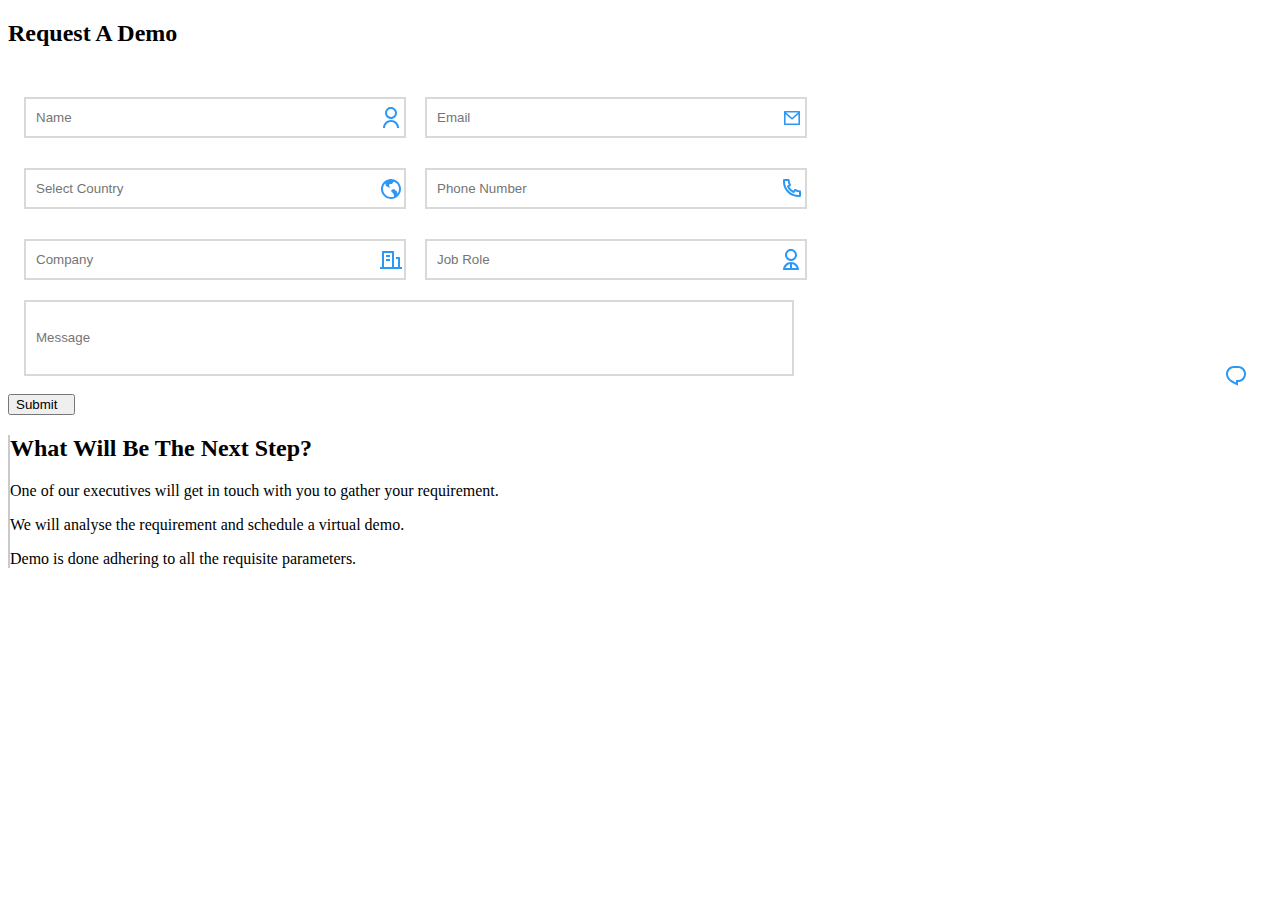
<file: organism/section6.html>
<!DOCTYPE html>
<html lang="en">
<head>
    <meta charset="UTF-8">
    <meta name="viewport" content="width=device-width, initial-scale=1.0">
    <title>Section 6</title>
</head>
<body>
    
    <div class="bx-section6">
        <div class="bx-section6--part1">
            <div class="bx-section6__fhalf" style="position: relative;">
                <h2 class="bx-section6__heading2">Request A Demo</h2>
    
                <div style="display: flex;flex-direction: row; padding-left: 16px; padding-top: 30px;" >
                <input type="text" placeholder="Name" style="width: 366px;height: 35px; border:  2px solid #D9D9D9;padding-left: 10px;">
                 <svg width="29" height="29" viewBox="0 0 29 29" fill="none" xmlns="http://www.w3.org/2000/svg" style="position: relative;margin-left: -30px;margin-top:6px">
                    <path d="M7 25C7 22.8783 7.84285 20.8434 9.34315 19.3431C10.8434 17.8429 12.8783 17 15 17C17.1217 17 19.1566 17.8429 20.6569 19.3431C22.1571 20.8434 23 22.8783 23 25H21C21 23.4087 20.3679 21.8826 19.2426 20.7574C18.1174 19.6321 16.5913 19 15 19C13.4087 19 11.8826 19.6321 10.7574 20.7574C9.63214 21.8826 9 23.4087 9 25H7ZM15 16C13.8133 16 12.6533 15.6481 11.6666 14.9888C10.6799 14.3295 9.91085 13.3925 9.45672 12.2961C9.0026 11.1997 8.88378 9.99335 9.11529 8.82946C9.3468 7.66558 9.91824 6.59648 10.7574 5.75736C11.5965 4.91825 12.6656 4.3468 13.8295 4.11529C14.9933 3.88378 16.1997 4.0026 17.2961 4.45673C18.3925 4.91085 19.3295 5.67989 19.9888 6.66658C20.6481 7.65328 21 8.81331 21 10C21 11.5913 20.3679 13.1174 19.2426 14.2426C18.1174 15.3679 16.5913 16 15 16ZM15 14C15.7911 14 16.5645 13.7654 17.2223 13.3259C17.8801 12.8864 18.3928 12.2616 18.6955 11.5307C18.9983 10.7998 19.0775 9.99557 18.9231 9.21964C18.7688 8.44372 18.3878 7.73099 17.8284 7.17158C17.269 6.61217 16.5563 6.2312 15.7804 6.07686C15.0044 5.92252 14.2002 6.00173 13.4693 6.30448C12.7384 6.60724 12.1136 7.11993 11.6741 7.77772C11.2346 8.43552 11 9.20888 11 10C11 11.0609 11.4214 12.0783 12.1716 12.8284C12.9217 13.5786 13.9391 14 15 14Z"
                          fill="#2B98F7"  />
                </svg>
                <input type="text" placeholder="Email" style="width: 366px;height: 35px; border:  2px solid #D9D9D9;
                margin-left: 20px;padding-left: 10px;">
                 <svg width="29" height="29" viewBox="0 0 29 29" fill="none" xmlns="http://www.w3.org/2000/svg" style="position: relative;margin-left: -30px;margin-top:6px">
                    <path d="M7.8 8H22.2C22.4122 8 22.6157 8.08194 22.7657 8.22781C22.9157 8.37367 23 8.5715 23 8.77778V21.2222C23 21.4285 22.9157 21.6263 22.7657 21.7722C22.6157 21.9181 22.4122 22 22.2 22H7.8C7.58783 22 7.38434 21.9181 7.23431 21.7722C7.08429 21.6263 7 21.4285 7 21.2222V8.77778C7 8.5715 7.08429 8.37367 7.23431 8.22781C7.38434 8.08194 7.58783 8 7.8 8V8ZM21.4 11.2962L15.0576 16.8184L8.6 11.2791V20.4444H21.4V11.2962ZM9.0088 9.55556L15.0488 14.7371L21 9.55556H9.0088Z"
                          fill="#2B98F7" />
                </svg>
            </div>
    
    <div style="display: flex;flex-direction: row; padding-left: 16px; padding-top: 30px;" >
        <input type="text" placeholder="Select Country" style="width: 366px;height: 35px; border:  2px solid #D9D9D9;padding-left: 10px;">
        <svg width="29" height="29" viewBox="0 0 29 29" fill="none" xmlns="http://www.w3.org/2000/svg" style="position: relative;margin-left: -30px;margin-top:6px">
            <path d="M9.235 9.453C7.95818 10.7759 7.176 12.4983 7.02009 14.3303C6.86418 16.1623 7.34405 17.992 8.37896 19.5117C9.41387 21.0314 10.9406 22.1482 12.7024 22.6742C14.4641 23.2003 16.3533 23.1034 18.052 22.4C18.1201 21.8149 18.0374 21.2222 17.812 20.678C17.2057 19.6238 16.4465 18.6654 15.559 17.834C15.221 17.479 15.243 17.206 15.364 16.397L15.377 16.306C15.459 15.752 15.597 15.424 17.462 15.128C17.7657 15.0412 18.0908 15.0698 18.3747 15.2082C18.6587 15.3467 18.8814 15.5852 19 15.878L19.116 16.05C19.3344 16.4006 19.665 16.667 20.054 16.806C20.219 16.881 20.424 16.976 20.699 17.131C21.351 17.504 21.351 17.925 21.351 18.847V18.947C21.3519 19.2941 21.3184 19.6405 21.251 19.981C22.0179 19.0185 22.5525 17.8921 22.8131 16.6893C23.0736 15.4866 23.0532 14.2399 22.7533 13.0463C22.4535 11.8528 21.8823 10.7444 21.0843 9.80763C20.2862 8.87081 19.2828 8.13074 18.152 7.645C17.5742 7.99718 17.0442 8.42235 16.575 8.91C16.44 9.095 16.248 10.042 15.625 10.12C15.4208 10.1341 15.2157 10.1311 15.012 10.111C14.39 10.071 13.54 10.016 13.268 10.755C13.1524 11.1572 13.1243 11.5796 13.1857 11.9936C13.2471 12.4076 13.3966 12.8036 13.624 13.155C13.6714 13.232 13.7002 13.319 13.7082 13.4091C13.7162 13.4992 13.7031 13.5899 13.67 13.674C13.6233 13.8655 13.5219 14.0393 13.378 14.174C13.2238 14.0456 13.0833 13.9015 12.959 13.744C12.6557 13.3146 12.2353 12.9813 11.748 12.784C11.564 12.733 11.362 12.691 11.165 12.649C10.616 12.532 10 12.4 9.85 12.093C9.75669 11.8148 9.72096 11.5205 9.745 11.228C9.77597 10.7705 9.70774 10.3117 9.545 9.883C9.47408 9.71991 9.36986 9.57345 9.239 9.453H9.235ZM15 25C13.0222 25 11.0888 24.4135 9.4443 23.3147C7.79981 22.2159 6.51809 20.6541 5.76121 18.8268C5.00433 16.9996 4.8063 14.9889 5.19215 13.0491C5.578 11.1093 6.53041 9.32746 7.92894 7.92894C9.32746 6.53041 11.1093 5.578 13.0491 5.19215C14.9889 4.8063 16.9996 5.00433 18.8268 5.76121C20.6541 6.51809 22.2159 7.79981 23.3147 9.4443C24.4135 11.0888 25 13.0222 25 15C25 17.6522 23.9464 20.1957 22.0711 22.0711C20.1957 23.9464 17.6522 25 15 25V25Z"
                  fill="#2B98F7" />
        </svg>
        <input type="text" placeholder="Phone Number" style="width: 366px;height: 35px; border:  2px solid #D9D9D9;margin-left: 20px;padding-left: 10px;">
        
        <svg width="29" height="29" viewBox="0 0 29 29" fill="none" xmlns="http://www.w3.org/2000/svg" style="position: relative;margin-left: -30px;margin-top:6px">
            <path d="M12.3666 12.682C13.305 14.3305 14.6701 15.6957 16.3186 16.634L17.2006 15.4C17.3422 15.2003 17.5521 15.0594 17.7906 15.0041C18.0291 14.9488 18.2796 14.983 18.4946 15.1C19.9089 15.8729 21.4708 16.3378 23.0776 16.464C23.3289 16.4839 23.5634 16.598 23.7342 16.7834C23.905 16.9689 23.9994 17.2119 23.9986 17.464V21.926C23.9999 22.1748 23.9083 22.4151 23.7419 22.6C23.5755 22.7849 23.3461 22.9011 23.0986 22.926C20.805 23.1623 18.4875 22.8843 16.3149 22.1121C14.1423 21.3398 12.1692 20.0929 10.5393 18.462C8.90932 16.8311 7.66353 14.8573 6.89258 12.6842C6.12164 10.5111 5.84494 8.1935 6.08262 5.90001C6.10749 5.65249 6.22373 5.42312 6.40864 5.25671C6.59355 5.09029 6.83385 4.99877 7.08262 5.00001H11.5396C11.7917 4.99922 12.0348 5.09367 12.2202 5.26444C12.4056 5.43522 12.5197 5.66972 12.5396 5.92101C12.6655 7.52621 13.1293 9.08667 13.9006 10.5C14.0194 10.7156 14.0545 10.9675 13.9991 11.2074C13.9438 11.4472 13.8019 11.6582 13.6006 11.8L12.3626 12.684L12.3666 12.682ZM9.84462 12.025L11.7446 10.668C11.2054 9.50411 10.836 8.26885 10.6476 7.00001H8.01062C8.00062 7.16601 8.00062 7.33301 8.00062 7.50001C8.00062 11.0804 9.42294 14.5142 11.9547 17.046C14.4864 19.5777 17.9202 21 21.5006 21C21.6676 21 21.8346 21 22.0006 20.99V18.353C20.7316 18.1637 19.4964 17.7933 18.3326 17.253L16.9756 19.153C16.4293 18.9407 15.8986 18.6901 15.3876 18.403L15.3296 18.37C13.3692 17.254 11.7456 15.6304 10.6296 13.67L10.5966 13.612C10.3095 13.101 10.0589 12.5704 9.84662 12.024L9.84462 12.025Z"
                  fill="#2B98F7" />
        </svg>
    
    </div>
        
    <div style="display: flex;flex-direction: row; padding-left: 16px; padding-top: 30px;" >
        <input type="text" placeholder="Company" style="width: 366px;height: 35px; border:  2px solid #D9D9D9;padding-left: 10px;">
         <svg width="29" height="29" viewBox="0 0 29 29" fill="none" xmlns="http://www.w3.org/2000/svg" style="position: relative;margin-left: -30px;margin-top:6px">
            <path d="M24 22H26V24H4V22H6V7C6 6.73478 6.10536 6.48043 6.29289 6.29289C6.48043 6.10536 6.73478 6 7 6H17C17.2652 6 17.5196 6.10536 17.7071 6.29289C17.8946 6.48043 18 6.73478 18 7V22H22V14H20V12H23C23.2652 12 23.5196 12.1054 23.7071 12.2929C23.8946 12.4804 24 12.7348 24 13V22ZM8 8V22H16V8H8ZM10 14H14V16H10V14ZM10 10H14V12H10V10Z"
                  fill="#2B98F7" />
        </svg>
    
         
        <input type="text" placeholder="Job Role" style="width: 366px;height: 35px; border:  2px solid #D9D9D9;
        margin-left: 20px;padding-left: 10px;">

<svg width="29" height="29" viewBox="0 0 29 29" fill="none" xmlns="http://www.w3.org/2000/svg" style="position: relative;margin-left: -30px;margin-top:6px">
    <path d="M6 25C6 22.8783 6.84285 20.8434 8.34315 19.3431C9.84344 17.8429 11.8783 17 14 17C16.1217 17 18.1566 17.8429 19.6569 19.3431C21.1571 20.8434 22 22.8783 22 25H6ZM15 19.083V23H19.659C19.3015 21.9914 18.6812 21.0966 17.8621 20.408C17.0431 19.7193 16.055 19.2619 15 19.083V19.083ZM13 23V19.083C11.945 19.2619 10.9569 19.7193 10.1379 20.408C9.31879 21.0966 8.69847 21.9914 8.341 23H13ZM14 16C12.8133 16 11.6533 15.6481 10.6666 14.9888C9.67988 14.3295 8.91085 13.3925 8.45672 12.2961C8.0026 11.1997 7.88378 9.99335 8.11529 8.82946C8.3468 7.66558 8.91824 6.59648 9.75736 5.75736C10.5965 4.91825 11.6656 4.3468 12.8295 4.11529C13.9933 3.88378 15.1997 4.0026 16.2961 4.45673C17.3925 4.91085 18.3295 5.67989 18.9888 6.66658C19.6481 7.65328 20 8.81331 20 10C20 11.5913 19.3679 13.1174 18.2426 14.2426C17.1174 15.3679 15.5913 16 14 16ZM14 14C14.7911 14 15.5645 13.7654 16.2223 13.3259C16.8801 12.8864 17.3928 12.2616 17.6955 11.5307C17.9983 10.7998 18.0775 9.99557 17.9231 9.21964C17.7688 8.44372 17.3878 7.73099 16.8284 7.17158C16.269 6.61217 15.5563 6.2312 14.7804 6.07686C14.0044 5.92252 13.2002 6.00173 12.4693 6.30448C11.7384 6.60724 11.1136 7.11993 10.6741 7.77772C10.2346 8.43552 10 9.20888 10 10C10 11.0609 10.4214 12.0783 11.1716 12.8284C11.9217 13.5786 12.9391 14 14 14Z"
          fill="#2B98F7" />
</svg>
        </div>
    
    <input type="textarea" placeholder="Message" style="width: 754px;height: 70px; border:  2px solid #D9D9D9;
   margin-left: 16px; margin-top: 20px;padding-left: 10px;">

<svg width="29" height="29" viewBox="0 0 29 29" fill="none" xmlns="http://www.w3.org/2000/svg" class="bnx-contact-us__icon" style="position: relative;margin-left:96%;margin-top:-70px">
    <path d="M13 5H17C19.1217 5 21.1566 5.84285 22.6569 7.34315C24.1571 8.84344 25 10.8783 25 13C25 15.1217 24.1571 17.1566 22.6569 18.6569C21.1566 20.1571 19.1217 21 17 21V24.5C12 22.5 5 19.5 5 13C5 10.8783 5.84285 8.84344 7.34315 7.34315C8.84344 5.84285 10.8783 5 13 5V5ZM15 19H17C18.5913 19 20.1174 18.3679 21.2426 17.2426C22.3679 16.1174 23 14.5913 23 13C23 11.4087 22.3679 9.88258 21.2426 8.75736C20.1174 7.63214 18.5913 7 17 7H13C11.4087 7 9.88258 7.63214 8.75736 8.75736C7.63214 9.88258 7 11.4087 7 13C7 16.61 9.462 18.966 15 21.48V19Z"
          fill="#2B98F7" />
</svg>
    
    <button class="bx-section6__button">Submit<i class="fa fa-arrow-right" style="margin-left: 10px;"></i></button>
    
    
    
    
            </div>
    
            <div class="bx-section6__shalf">
    
                <div class="sub" style="display: block;border-left: 2px solid #CACACA;padding-right: 20px;">
                <h2 class="bx-section6__heading1">What Will Be The Next Step?</h2>
                <p class="bx-section6__heading">One of our executives will get in touch with you to gather your requirement.</p>
    
                <p class="bx-section6__heading"> We will analyse the requirement and schedule a virtual demo.</p>
                    
                <p class="bx-section6__heading">  Demo is done adhering to all the requisite parameters.</p>
                </div>
               
            </div>
        </div>
    
         </div>
</body>
</html>
</file>
<file: assets/css/style.css>
* {
  padding: 0;
  margin: 0;
  border: 0;
  max-width: 100%;
  font-family: 'Poppins'; }

.bx-header {
  padding-left: 16px;
  -webkit-box-pack: justify;
      -ms-flex-pack: justify;
          justify-content: space-between;
  display: -webkit-box;
  display: -ms-flexbox;
  display: flex;
  -webkit-box-orient: horizontal;
  -webkit-box-direction: normal;
      -ms-flex-direction: row;
          flex-direction: row; }

.bx-header-left {
  width: 50%;
  display: -webkit-box;
  display: -ms-flexbox;
  display: flex;
  -webkit-box-orient: horizontal;
  -webkit-box-direction: normal;
      -ms-flex-direction: row;
          flex-direction: row;
  margin-left: 16px; }
  .bx-header-left p {
    margin-left: 10px;
    margin-top: 10px;
    color: #666666; }

.bx-header-social {
  margin-top: 10px; }
  .bx-header-social a {
    text-decoration: none;
    margin-left: 3px; }
  .bx-header-social svg {
    margin-left: 5px;
    width: 15.2px;
    height: 12.39; }

.bx-header-right {
  width: 50%;
  display: -webkit-box;
  display: -ms-flexbox;
  display: flex;
  -webkit-box-orient: horizontal;
  -webkit-box-direction: normal;
      -ms-flex-direction: row;
          flex-direction: row;
  float: right;
  margin-right: 32px;
  -webkit-box-align: end;
      -ms-flex-align: end;
          align-items: end;
  -webkit-box-pack: end;
      -ms-flex-pack: end;
          justify-content: end;
  text-align: center; }

.bx-header-list {
  display: -webkit-box;
  display: -ms-flexbox;
  display: flex;
  -webkit-box-orient: horizontal;
  -webkit-box-direction: normal;
      -ms-flex-direction: row;
          flex-direction: row; }
  .bx-header-list li {
    margin-left: 30px;
    margin-top: 10px;
    font-size: 14px;
    color: #666666; }

.bx-header--a {
  width: 140px;
  height: 25.72px;
  background-color: #10385B;
  margin-left: 30px;
  text-decoration: none;
  color: #ffffff;
  font-size: 14px; }

.bx-header__hamberger_menu {
  display: none; }

.bx-header__hamberger_menu img {
  width: 20px;
  height: 20px; }

@media (max-width: 620px) {
  .bx-header {
    width: 100%; }

  .bx-header__hamberger_menu {
    display: block; }

  .bx-header-list {
    display: none; }

  .bx-header--a {
    display: none; } }
@media (max-width: 1100px) {
  .bx-header {
    width: 100%; }

  .bx-header__hamberger_menu {
    display: block; }

  .bx-header-list {
    display: none; }

  .bx-header--a {
    display: none; } }
.bx-header1 {
  padding-left: 16px;
  margin-right: 16px;
  display: -webkit-box;
  display: -ms-flexbox;
  display: flex;
  -webkit-box-orient: horizontal;
  -webkit-box-direction: normal;
      -ms-flex-direction: row;
          flex-direction: row;
  padding-top: 10px; }
  .bx-header1__left {
    width: 30%;
    padding-left: 16px; }
  .bx-header1__right {
    width: 70%;
    display: -webkit-box;
    display: -ms-flexbox;
    display: flex;
    -webkit-box-orient: horizontal;
    -webkit-box-direction: normal;
        -ms-flex-direction: row;
            flex-direction: row;
    float: right;
    -webkit-box-align: end;
        -ms-flex-align: end;
            align-items: end;
    -webkit-box-pack: end;
        -ms-flex-pack: end;
            justify-content: end;
    text-align: center;
    padding-right: 16px; }
  .bx-header1 a {
    text-decoration: none;
    color: #10385B; }
  .bx-header1 a:hover {
    color: aqua; }
  .bx-header1 li {
    list-style: none; }
  .bx-header1__hamberger_menu {
    display: none;
    margin-right: 16px; }

@media (max-width: 620px) {
  .bx-header1 {
    width: 100%; }

  .bx-header1__hamberger_menu {
    display: block; }

  .bx-header-list {
    display: none; }

  .bx-header--a {
    display: none; } }
.bx-section1 {
  height: auto;
  padding-left: 16px;
  padding-bottom: 50px;
  background-position: center;
  background-repeat: no-repeat;
  background-size: cover;
  padding-right: 32px; }
  .bx-section1__heading {
    width: 525px;
    margin-left: 16px;
    padding-top: 30px;
    color: #ffffff;
    font-size: 35px;
    font-weight: bold; }
  .bx-section1__desc {
    width: 525px;
    margin-left: 16px;
    padding-top: 30px;
    color: #ffffff;
    -webkit-box-pack: justify;
        -ms-flex-pack: justify;
            justify-content: justify;
    font-size: 15px; }
  .bx-section1--a {
    margin-left: 16px;
    color: #04BBF2;
    text-decoration: none;
    font-weight: 600;
    margin-top: 30px; }

.bx-section3__column {
  width: 323px;
  height: 350px;
  background-color: #03549F;
  margin-left: 32px;
  padding-bottom: 30px;
  margin-top: 30px; }
  .bx-section3__column img {
    margin-left: 32px;
    width: 60px;
    height: 60px;
    margin-top: 20px; }
  .bx-section3__column h4 {
    margin-left: 32px;
    color: #ffffff; }
  .bx-section3__column p {
    margin-left: 32px;
    color: #ffffff;
    opacity: .5;
    margin-top: 15px;
    font-size: 14px;
    margin-bottom: 20px;
    padding-bottom: 30px;
    margin-right: 32px; }

@media (max-width: 620px) {
  .bx-section3__column {
    width: auto;
    height: auto;
    margin-right: 32px; } }
@media (max-width: 1100px) {
  .bx-section3__column {
    width: auto;
    height: auto;
    margin-right: 32px; } }
.bx-section5__column1 {
  width: auto;
  height: auto;
  float: left;
  background-color: #ffffff;
  margin-left: 2%;
  -webkit-box-shadow: 0 0 10px rgba(0, 0, 0, 0.1);
          box-shadow: 0 0 10px rgba(0, 0, 0, 0.1); }
  .bx-section5__column1--heading {
    width: 50%;
    font-size: 14px;
    text-align: left;
    color: #10385B;
    padding-left: 20px;
    margin-top: 20px;
    font-weight: bold;
    font-weight: 600;
    margin-right: 30px; }
  .bx-section5__column1--desc {
    width: 346px;
    font-size: 14px;
    text-align: left;
    color: #666666;
    margin-top: 30px;
    padding-left: 38px;
    padding-bottom: 40px;
    padding-right: 38px; }
  .bx-section5__column1--img {
    width: 50px;
    height: 50px;
    padding-left: 38px;
    margin-top: 20px; }

@media (max-width: 620px) {
  .bx-section5__column1 {
    margin-top: 30px; } }
@media (max-width: 1100px) {
  .bx-section5__column1 {
    margin-top: 30px;
    width: 97%; }
    .bx-section5__column1--heading {
      width: 90%; }
    .bx-section5__column1--desc {
      width: 90%; } }
.bx-section2 {
  height: auto;
  background-color: #def8fd;
  padding-top: 1%; }
  .bx-section2__heading {
    padding-left: 32px;
    font-size: 14px;
    color: #10385B;
    padding-top: 40px;
    font-weight: normal; }
  .bx-section2__heading1 {
    padding-left: 32px;
    font-size: 28px;
    color: #10385B; }
  .bx-section2--part1 {
    width: 100%;
    height: auto;
    display: -webkit-box;
    display: -ms-flexbox;
    display: flex;
    -webkit-box-orient: horizontal;
    -webkit-box-direction: normal;
        -ms-flex-direction: row;
            flex-direction: row; }
    .bx-section2--part1__fhalf {
      width: 70%;
      padding-left: 32px;
      padding-top: 30px; }
      .bx-section2--part1__fhalf p {
        opacity: .5; }
    .bx-section2--part1__shalf {
      display: -webkit-box;
      display: -ms-flexbox;
      display: flex;
      -webkit-box-orient: vertical;
      -webkit-box-direction: normal;
          -ms-flex-direction: column;
              flex-direction: column;
      width: 30%;
      margin-right: 5%;
      margin-left: 7%;
      text-align: center;
      position: relative; }
  .bx-section2__button {
    position: absolute;
    width: 40%;
    height: 42px;
    background-color: #10385B;
    color: #ffffff;
    margin-top: 20px;
    margin-left: 16px;
    margin-top: 40%;
    margin-left: 30%;
    font-weight: bold; }

.img1 {
  position: absolute;
  margin-left: 40%; }

.bx-h4 {
  margin-top: 30%;
  position: absolute;
  margin-left: 20%; }

@media (max-width: 620px) {
  .bx-section2--part1 {
    display: -webkit-box;
    display: -ms-flexbox;
    display: flex;
    -webkit-box-orient: vertical;
    -webkit-box-direction: normal;
        -ms-flex-direction: column;
            flex-direction: column; }
    .bx-section2--part1__shalf {
      width: 70%;
      margin-top: 2%; } }
@media (max-width: 1100px) {
  .bx-section2--part1 {
    display: -webkit-box;
    display: -ms-flexbox;
    display: flex;
    -webkit-box-orient: vertical;
    -webkit-box-direction: normal;
        -ms-flex-direction: column;
            flex-direction: column; }
    .bx-section2--part1__shalf {
      width: 70%;
      margin-top: 2%; }

  .bx-h4 {
    margin-top: 30%;
    position: absolute;
    margin-left: 33%; } }
.bx-section3 {
  height: 450px;
  background-color: #071D31;
  position: relative; }
  .bx-section3__sub {
    display: -webkit-box;
    display: -ms-flexbox;
    display: flex;
    -webkit-box-orient: horizontal;
    -webkit-box-direction: normal;
        -ms-flex-direction: row;
            flex-direction: row; }
  .bx-section3__headingmain {
    margin-left: 30px;
    font-size: 14px;
    color: #ffffff;
    padding-top: 20px; }
  .bx-section3__heading1main {
    margin-left: 30px;
    font-size: 24px;
    color: #ffffff; }
  .bx-section3__part2 {
    display: -webkit-box;
    display: -ms-flexbox;
    display: flex;
    -webkit-box-orient: horizontal;
    -webkit-box-direction: normal;
        -ms-flex-direction: row;
            flex-direction: row;
    position: relative; }
  .bx-section3 p {
    color: white;
    font-family: 'Poppins';
    font-size: 14px;
    opacity: .5;
    margin-right: 40px;
    margin-top: 20px; }

@media (max-width: 620px) {
  .bx-section3 {
    height: auto; }
    .bx-section3__part2 {
      display: -webkit-box;
      display: -ms-flexbox;
      display: flex;
      -webkit-box-orient: vertical;
      -webkit-box-direction: normal;
          -ms-flex-direction: column;
              flex-direction: column; }
    .bx-section3__sub {
      display: -webkit-box;
      display: -ms-flexbox;
      display: flex;
      -webkit-box-orient: vertical;
      -webkit-box-direction: normal;
          -ms-flex-direction: column;
              flex-direction: column; }
    .bx-section3 p {
      margin-left: 30px; } }
@media (max-width: 1100px) {
  .bx-section3 {
    height: auto; }
    .bx-section3__part2 {
      display: -webkit-box;
      display: -ms-flexbox;
      display: flex;
      -webkit-box-orient: vertical;
      -webkit-box-direction: normal;
          -ms-flex-direction: column;
              flex-direction: column; }
    .bx-section3__sub {
      display: -webkit-box;
      display: -ms-flexbox;
      display: flex;
      -webkit-box-orient: vertical;
      -webkit-box-direction: normal;
          -ms-flex-direction: column;
              flex-direction: column; }
    .bx-section3 p {
      margin-left: 30px; } }
.bx-section4 {
  height: auto;
  padding-top: 5%; }
  .bx-section4__part {
    width: 100%;
    height: auto;
    margin-top: 30px;
    display: -webkit-box;
    display: -ms-flexbox;
    display: flex;
    -webkit-box-orient: horizontal;
    -webkit-box-direction: normal;
        -ms-flex-direction: row;
            flex-direction: row; }
    .bx-section4__part--fhalf {
      width: 50%;
      height: auto; }
    .bx-section4__part--shalf {
      width: 50%;
      height: auto;
      display: -webkit-box;
      display: -ms-flexbox;
      display: flex;
      -webkit-box-orient: vertical;
      -webkit-box-direction: normal;
          -ms-flex-direction: column;
              flex-direction: column;
      margin-right: 5%; }
      .bx-section4__part--shalf img {
        width: 50px;
        height: 50px; }
      .bx-section4__part--shalf h4 {
        margin-top: 10px;
        margin-left: 20px;
        color: #10385B; }
      .bx-section4__part--shalf p {
        margin-top: 20px;
        opacity: .5;
        justify-items: justify; }

.hsec {
  width: 100%;
  background-color: grey;
  opacity: .5;
  height: 2px;
  margin-top: 30px; }

@media (max-width: 620px) {
  .bx-section4__part {
    display: -webkit-box;
    display: -ms-flexbox;
    display: flex;
    -webkit-box-orient: vertical;
    -webkit-box-direction: normal;
        -ms-flex-direction: column;
            flex-direction: column; }
    .bx-section4__part--fhalf {
      margin-left: 25%; }
    .bx-section4__part--shalf {
      margin-left: 5%;
      width: 90%;
      margin-bottom: 5%; }
      .bx-section4__part--shalf h4 {
        margin-top: 10px;
        margin-left: 20px;
        color: #10385B;
        width: 100%; }
      .bx-section4__part--shalf p {
        width: 100%;
        margin-top: 20px;
        opacity: .5;
        justify-items: justify; }

  .hsec {
    display: none; } }
@media (max-width: 1100px) {
  .bx-section4__part {
    display: -webkit-box;
    display: -ms-flexbox;
    display: flex;
    -webkit-box-orient: vertical;
    -webkit-box-direction: normal;
        -ms-flex-direction: column;
            flex-direction: column; }
    .bx-section4__part--fhalf {
      margin-left: 25%; }
    .bx-section4__part--shalf {
      margin-left: 5%;
      width: 90%;
      margin-bottom: 5%; }
      .bx-section4__part--shalf h4 {
        margin-top: 10px;
        margin-left: 20px;
        color: #10385B;
        width: 100%; }
      .bx-section4__part--shalf p {
        width: 100%;
        margin-top: 20px;
        opacity: .5;
        justify-items: justify; }

  .hsec {
    display: none; } }
.bx-section5 {
  height: auto;
  background-color: #f7f5f5; }
  .bx-section5--subdiv {
    height: auto;
    display: -webkit-box;
    display: -ms-flexbox;
    display: flex;
    -webkit-box-orient: horizontal;
    -webkit-box-direction: normal;
        -ms-flex-direction: row;
            flex-direction: row;
    padding-bottom: 5%;
    padding-top: 5%; }
  .bx-section5__heading {
    font-size: 28px;
    text-align: center;
    font-weight: bold;
    color: #10385B;
    padding-top: 30px; }
  .bx-section5__subheading {
    width: 70%;
    font-size: 14px;
    color: #666666;
    margin-left: 14%;
    text-align: center; }

@media (max-width: 620px) {
  .bx-section5--subdiv {
    display: -webkit-box;
    display: -ms-flexbox;
    display: flex;
    -webkit-box-orient: vertical;
    -webkit-box-direction: normal;
        -ms-flex-direction: column;
            flex-direction: column;
    margin-right: 16px;
    margin-left: 10px; } }
@media (max-width: 1100px) {
  .bx-section5--subdiv {
    display: -webkit-box;
    display: -ms-flexbox;
    display: flex;
    -webkit-box-orient: vertical;
    -webkit-box-direction: normal;
        -ms-flex-direction: column;
            flex-direction: column;
    margin-right: 16px;
    margin-left: 10px; } }
.bx-section6 {
  height: auto;
  padding: 32px 32px 32px 32px; }
  .bx-section6--part1 {
    display: -webkit-box;
    display: -ms-flexbox;
    display: flex;
    -webkit-box-orient: horizontal;
    -webkit-box-direction: normal;
        -ms-flex-direction: row;
            flex-direction: row; }
  .bx-section6__fhalf {
    width: 60%;
    padding: 32px 32px 32px 32px;
    display: -webkit-box;
    display: -ms-flexbox;
    display: flex;
    -webkit-box-orient: vertical;
    -webkit-box-direction: normal;
        -ms-flex-direction: column;
            flex-direction: column; }
  .bx-section6__shalf {
    width: 40%;
    display: -webkit-box;
    display: -ms-flexbox;
    display: flex;
    -webkit-box-orient: vertical;
    -webkit-box-direction: normal;
        -ms-flex-direction: column;
            flex-direction: column;
    margin-right: 6%;
    margin-left: 7%;
    padding: 32px 32px 32px 32px; }
  .bx-section6__button {
    width: 132px;
    height: 42px;
    background-color: #10385B;
    color: #ffffff;
    margin-top: 60px;
    margin-left: 16px; }
  .bx-section6__heading {
    padding-left: 25%;
    font-size: 14px;
    color: #000000;
    padding-top: 40px;
    opacity: .5; }
  .bx-section6__heading1 {
    padding-left: 25%;
    font-size: 28px;
    color: #10385B; }
  .bx-section6__heading2 {
    padding-left: 16px;
    font-size: 28px;
    color: #10385B; }

.input1 {
  display: -webkit-box;
  display: -ms-flexbox;
  display: flex;
  -webkit-box-orient: horizontal;
  -webkit-box-direction: normal;
      -ms-flex-direction: row;
          flex-direction: row;
  padding-left: 16px;
  padding-top: 30px; }

input {
  width: 366px;
  height: 35px;
  border: 2px solid #D9D9D9;
  padding-left: 10px;
  margin-right: -20px; }

textarea {
  width: 100%;
  height: 70px;
  margin-top: 30px;
  border: 2px solid #D9D9D9;
  margin-left: 16px;
  padding-left: 10px;
  margin-right: -20px; }

@media (max-width: 620px) {
  .bx-section6 {
    height: auto; }
    .bx-section6--part1 {
      display: -webkit-box;
      display: -ms-flexbox;
      display: flex;
      -webkit-box-orient: vertical;
      -webkit-box-direction: normal;
          -ms-flex-direction: column;
              flex-direction: column; }
    .bx-section6__shalf {
      width: 90%; }
    .bx-section6__heading {
      padding-left: 1%;
      margin-right: 15%;
      font-size: 14px;
      color: #000000;
      padding-top: 40px;
      opacity: .5; }
    .bx-section6__heading1 {
      padding-left: 1%;
      font-size: 28px;
      color: #10385B; }

  .sub {
    border-left: none; }

  .input1 {
    display: -webkit-box;
    display: -ms-flexbox;
    display: flex;
    -webkit-box-orient: vertical;
    -webkit-box-direction: normal;
        -ms-flex-direction: column;
            flex-direction: column;
    position: relative; }

  input {
    width: 366px;
    height: 35px;
    border: 2px solid #D9D9D9;
    padding-left: 10px;
    margin-right: -20px;
    position: relative;
    margin-top: 20px; }

  svg {
    display: none; } }
@media (max-width: 1100px) {
  .bx-section6 {
    height: auto; }
    .bx-section6--part1 {
      display: -webkit-box;
      display: -ms-flexbox;
      display: flex;
      -webkit-box-orient: vertical;
      -webkit-box-direction: normal;
          -ms-flex-direction: column;
              flex-direction: column; }
    .bx-section6__shalf {
      width: 90%; }
    .bx-section6__heading {
      padding-left: 1%; }
    .bx-section6__heading1 {
      padding-left: 1%; } }
.bx-section7 {
  background-color: #E9E9E9;
  height: auto; }
  .bx-section7--sub {
    display: -webkit-box;
    display: -ms-flexbox;
    display: flex;
    -webkit-box-orient: horizontal;
    -webkit-box-direction: normal;
        -ms-flex-direction: row;
            flex-direction: row;
    margin-left: 5%; }
  .bx-section7__column1 {
    width: 15%;
    height: auto;
    float: left;
    margin-left: 3%;
    margin-top: 2%;
    margin-bottom: 3%; }
    .bx-section7__column1--heading {
      font-size: 15px;
      font-weight: 500; }
    .bx-section7__column1--desc {
      font-size: 14px;
      margin-top: 10px;
      opacity: .5; }

@media (max-width: 620px) {
  .bx-section7--sub {
    width: 100%;
    display: -webkit-box;
    display: -ms-flexbox;
    display: flex;
    -webkit-box-orient: vertical;
    -webkit-box-direction: normal;
        -ms-flex-direction: column;
            flex-direction: column; }
  .bx-section7__column1 {
    width: 90%; } }

/*# sourceMappingURL=style.css.map */
</file>
